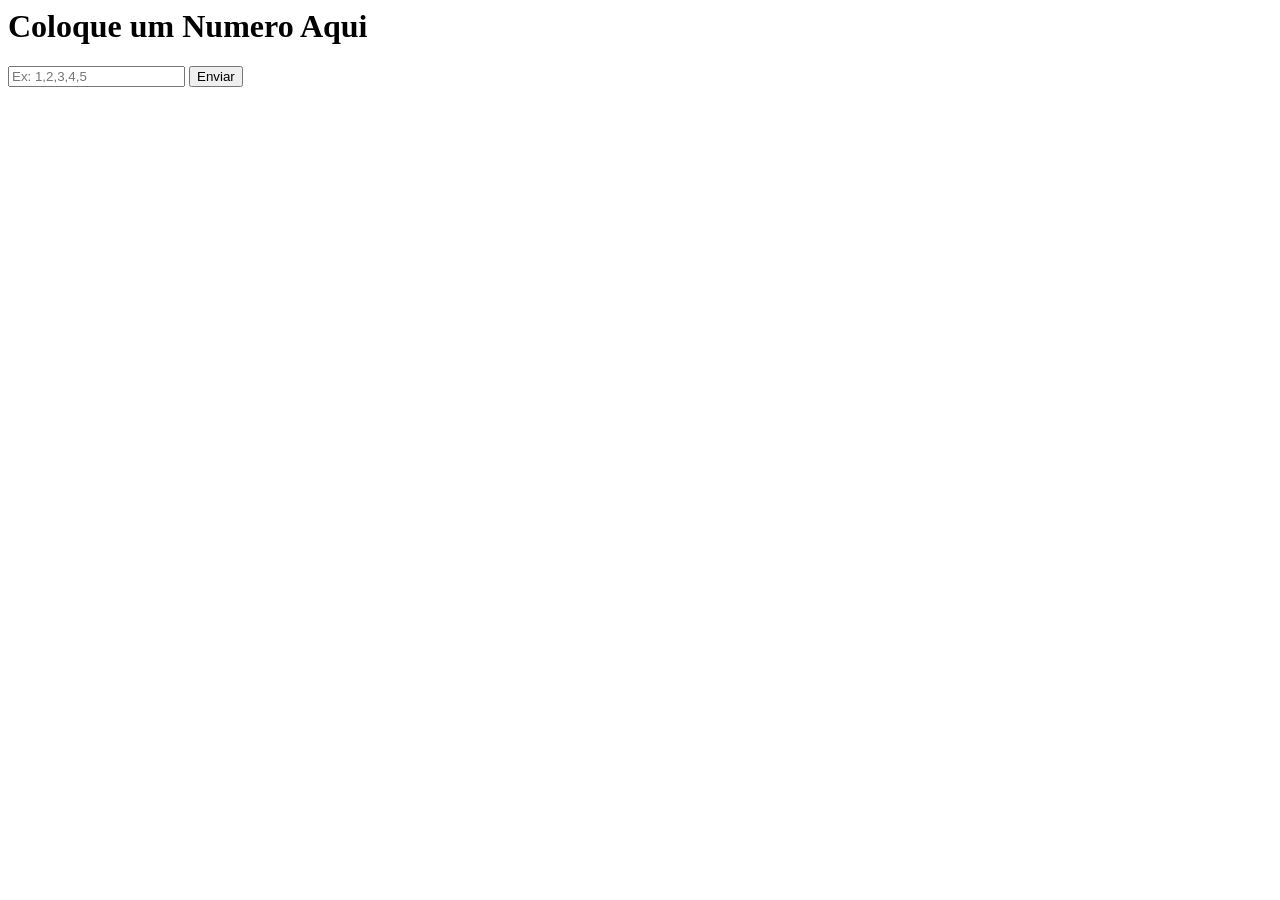
<file: Bianca-Gustavo/ex09/index.html>
<html>
    <title>Media Aritmetica</title>
    <h1>Coloque um Numero Aqui</h1>
    <form action="calcula.php" method="post">
    <input type="text" name="valores" placeholder="Ex: 1,2,3,4,5">
    <button type="submit">Enviar</button>
</form>
</html>
</file>
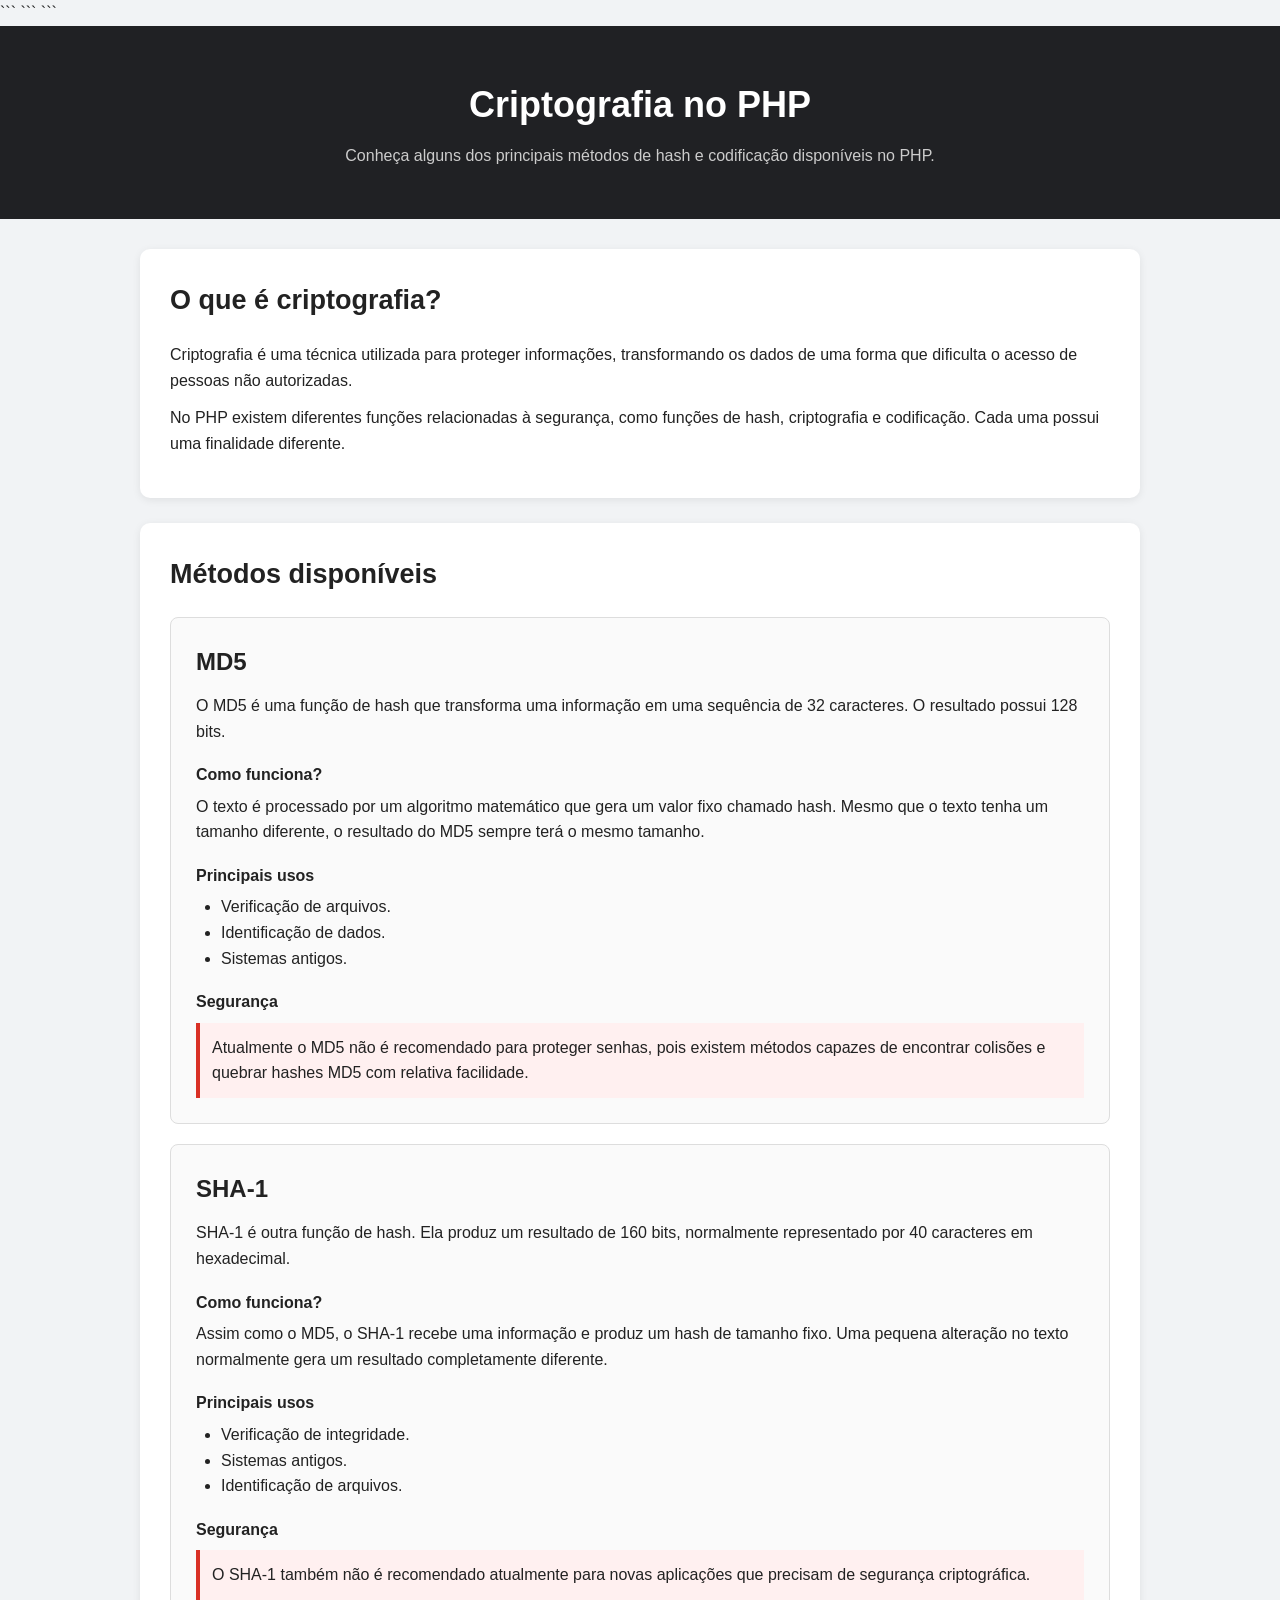
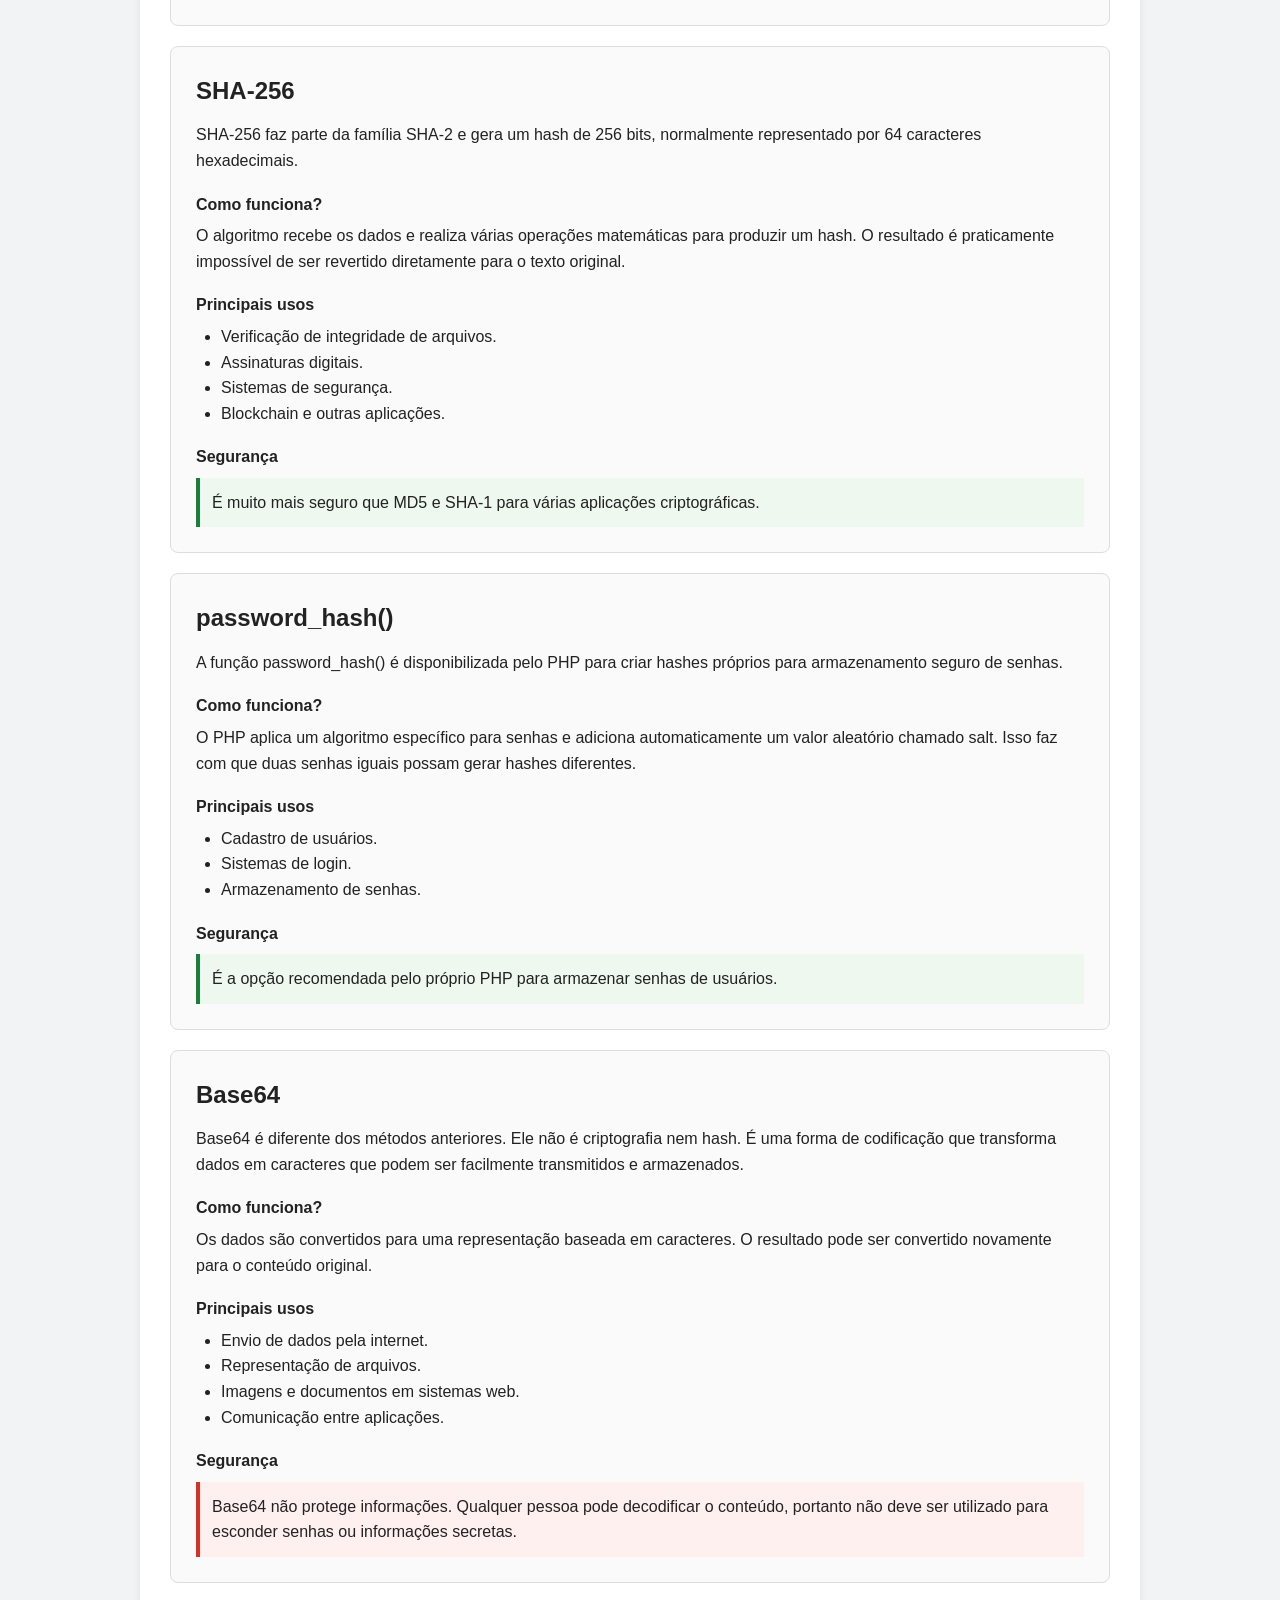
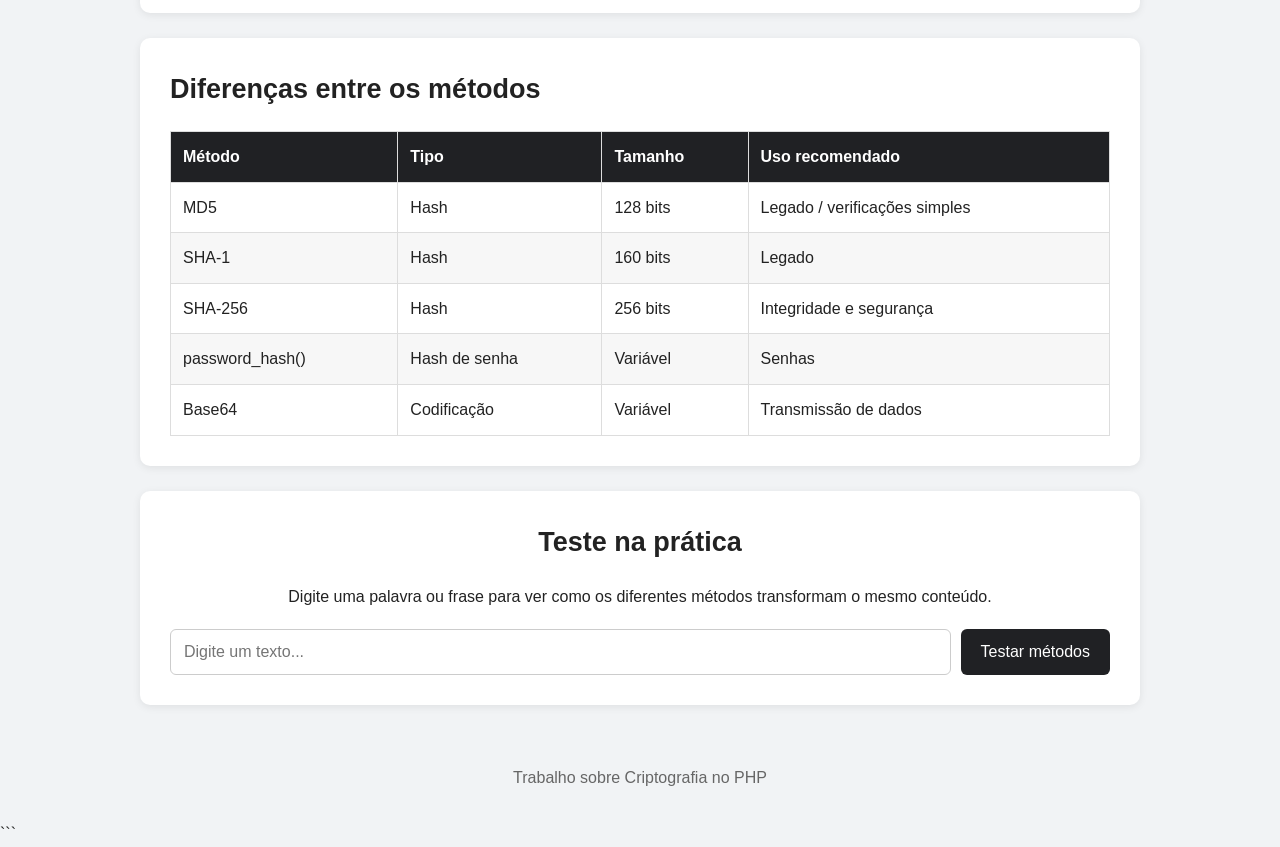
<file: 3-BIM/Atividades-M1/PHP/index.html>
<!DOCTYPE html>

<html lang="pt-br">

<head>
    <meta charset="UTF-8">
    <meta name="viewport" content="width=device-width, initial-scale=1.0">

```
<title>Criptografia no PHP</title>

<link rel="stylesheet" href="style.css">
```

</head>

<body>

```
<header>
    <h1>Criptografia no PHP</h1>

    <p>
        Conheça alguns dos principais métodos de hash e codificação
        disponíveis no PHP.
    </p>
</header>


<main>

    <section class="introducao">

        <h2>O que é criptografia?</h2>

        <p>
            Criptografia é uma técnica utilizada para proteger informações,
            transformando os dados de uma forma que dificulta o acesso de
            pessoas não autorizadas.
        </p>

        <p>
            No PHP existem diferentes funções relacionadas à segurança,
            como funções de hash, criptografia e codificação. Cada uma
            possui uma finalidade diferente.
        </p>

    </section>


    <section>

        <h2>Métodos disponíveis</h2>


        <div class="card">

            <h3>MD5</h3>

            <p>
                O MD5 é uma função de hash que transforma uma informação
                em uma sequência de 32 caracteres. O resultado possui
                128 bits.
            </p>

            <h4>Como funciona?</h4>

            <p>
                O texto é processado por um algoritmo matemático que gera
                um valor fixo chamado hash. Mesmo que o texto tenha um
                tamanho diferente, o resultado do MD5 sempre terá o mesmo
                tamanho.
            </p>

            <h4>Principais usos</h4>

            <ul>
                <li>Verificação de arquivos.</li>
                <li>Identificação de dados.</li>
                <li>Sistemas antigos.</li>
            </ul>

            <h4>Segurança</h4>

            <p class="alerta">
                Atualmente o MD5 não é recomendado para proteger senhas,
                pois existem métodos capazes de encontrar colisões e
                quebrar hashes MD5 com relativa facilidade.
            </p>

        </div>


        <div class="card">

            <h3>SHA-1</h3>

            <p>
                SHA-1 é outra função de hash. Ela produz um resultado
                de 160 bits, normalmente representado por 40 caracteres
                em hexadecimal.
            </p>

            <h4>Como funciona?</h4>

            <p>
                Assim como o MD5, o SHA-1 recebe uma informação e produz
                um hash de tamanho fixo. Uma pequena alteração no texto
                normalmente gera um resultado completamente diferente.
            </p>

            <h4>Principais usos</h4>

            <ul>
                <li>Verificação de integridade.</li>
                <li>Sistemas antigos.</li>
                <li>Identificação de arquivos.</li>
            </ul>

            <h4>Segurança</h4>

            <p class="alerta">
                O SHA-1 também não é recomendado atualmente para novas
                aplicações que precisam de segurança criptográfica.
            </p>

        </div>


        <div class="card">

            <h3>SHA-256</h3>

            <p>
                SHA-256 faz parte da família SHA-2 e gera um hash de
                256 bits, normalmente representado por 64 caracteres
                hexadecimais.
            </p>

            <h4>Como funciona?</h4>

            <p>
                O algoritmo recebe os dados e realiza várias operações
                matemáticas para produzir um hash. O resultado é
                praticamente impossível de ser revertido diretamente
                para o texto original.
            </p>

            <h4>Principais usos</h4>

            <ul>
                <li>Verificação de integridade de arquivos.</li>
                <li>Assinaturas digitais.</li>
                <li>Sistemas de segurança.</li>
                <li>Blockchain e outras aplicações.</li>
            </ul>

            <h4>Segurança</h4>

            <p class="sucesso">
                É muito mais seguro que MD5 e SHA-1 para várias aplicações
                criptográficas.
            </p>

        </div>


        <div class="card">

            <h3>password_hash()</h3>

            <p>
                A função password_hash() é disponibilizada pelo PHP para
                criar hashes próprios para armazenamento seguro de senhas.
            </p>

            <h4>Como funciona?</h4>

            <p>
                O PHP aplica um algoritmo específico para senhas e adiciona
                automaticamente um valor aleatório chamado salt. Isso faz
                com que duas senhas iguais possam gerar hashes diferentes.
            </p>

            <h4>Principais usos</h4>

            <ul>
                <li>Cadastro de usuários.</li>
                <li>Sistemas de login.</li>
                <li>Armazenamento de senhas.</li>
            </ul>

            <h4>Segurança</h4>

            <p class="sucesso">
                É a opção recomendada pelo próprio PHP para armazenar
                senhas de usuários.
            </p>

        </div>


        <div class="card">

            <h3>Base64</h3>

            <p>
                Base64 é diferente dos métodos anteriores. Ele não é
                criptografia nem hash. É uma forma de codificação que
                transforma dados em caracteres que podem ser facilmente
                transmitidos e armazenados.
            </p>

            <h4>Como funciona?</h4>

            <p>
                Os dados são convertidos para uma representação baseada
                em caracteres. O resultado pode ser convertido novamente
                para o conteúdo original.
            </p>

            <h4>Principais usos</h4>

            <ul>
                <li>Envio de dados pela internet.</li>
                <li>Representação de arquivos.</li>
                <li>Imagens e documentos em sistemas web.</li>
                <li>Comunicação entre aplicações.</li>
            </ul>

            <h4>Segurança</h4>

            <p class="alerta">
                Base64 não protege informações. Qualquer pessoa pode
                decodificar o conteúdo, portanto não deve ser utilizado
                para esconder senhas ou informações secretas.
            </p>

        </div>

    </section>


    <section class="comparacao">

        <h2>Diferenças entre os métodos</h2>

        <div class="tabela-container">

            <table>

                <thead>
                    <tr>
                        <th>Método</th>
                        <th>Tipo</th>
                        <th>Tamanho</th>
                        <th>Uso recomendado</th>
                    </tr>
                </thead>

                <tbody>

                    <tr>
                        <td>MD5</td>
                        <td>Hash</td>
                        <td>128 bits</td>
                        <td>Legado / verificações simples</td>
                    </tr>

                    <tr>
                        <td>SHA-1</td>
                        <td>Hash</td>
                        <td>160 bits</td>
                        <td>Legado</td>
                    </tr>

                    <tr>
                        <td>SHA-256</td>
                        <td>Hash</td>
                        <td>256 bits</td>
                        <td>Integridade e segurança</td>
                    </tr>

                    <tr>
                        <td>password_hash()</td>
                        <td>Hash de senha</td>
                        <td>Variável</td>
                        <td>Senhas</td>
                    </tr>

                    <tr>
                        <td>Base64</td>
                        <td>Codificação</td>
                        <td>Variável</td>
                        <td>Transmissão de dados</td>
                    </tr>

                </tbody>

            </table>

        </div>

    </section>


    <section class="teste">

        <h2>Teste na prática</h2>

        <p>
            Digite uma palavra ou frase para ver como os diferentes
            métodos transformam o mesmo conteúdo.
        </p>

        <form action="processar.php" method="POST">

            <input
                type="text"
                name="texto"
                placeholder="Digite um texto..."
                required
            >

            <button type="submit">
                Testar métodos
            </button>

        </form>

    </section>

</main>


<footer>

    <p>
        Trabalho sobre Criptografia no PHP
    </p>

</footer>
```

</body>

</html>
</file>
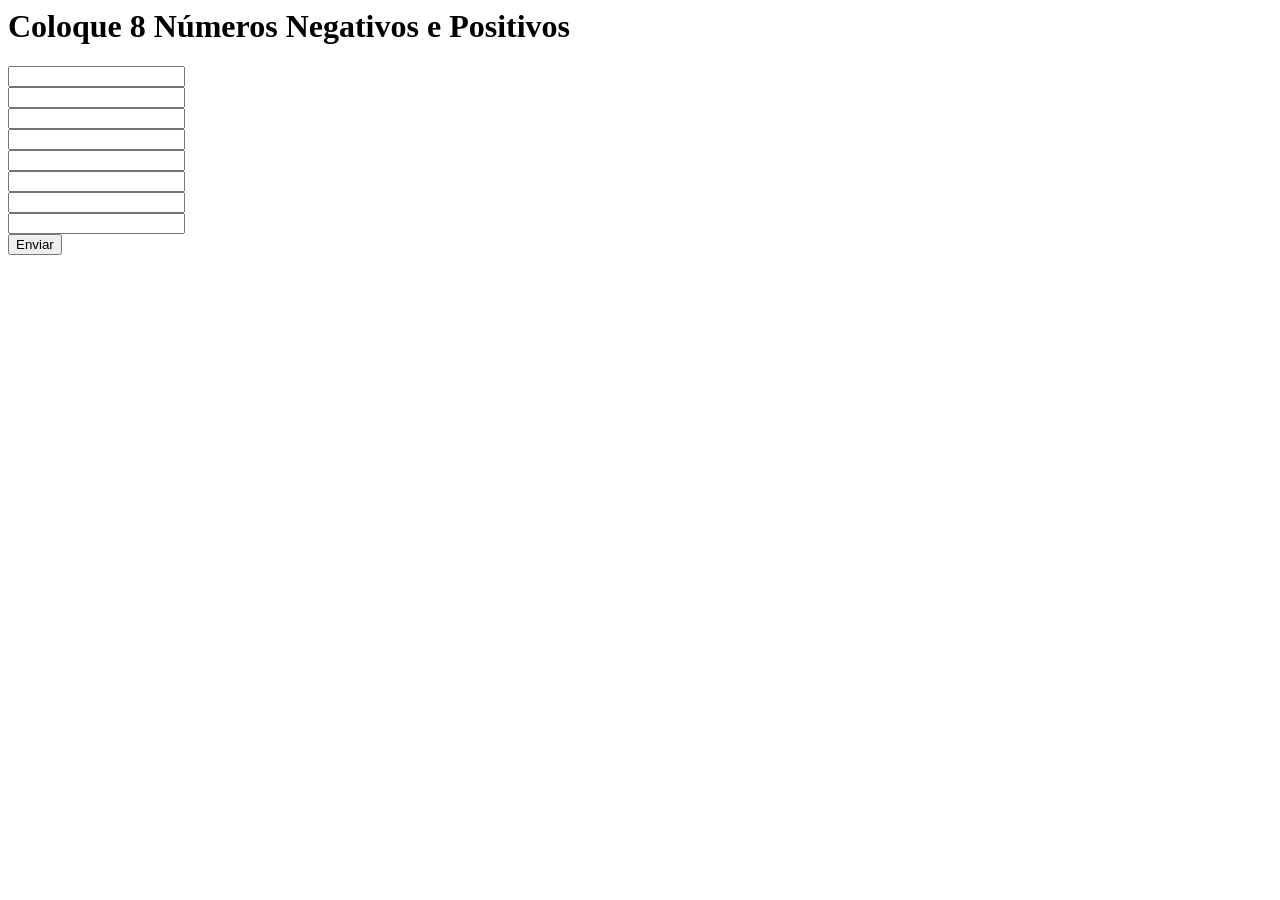
<file: 1-BIM/1-BIM-FundamentosPHP/Bianca-Gustavo/ex07/index.html>
<html>
    <h1>Coloque 8 Números Negativos e Positivos</h1>
    <form action="calcula.php" method="get">
    <input type="number" name="n[]"><br>
    <input type="number" name="n[]"><br>
    <input type="number" name="n[]"><br>
    <input type="number" name="n[]"><br>
    <input type="number" name="n[]"><br>
    <input type="number" name="n[]"><br>
    <input type="number" name="n[]"><br>
    <input type="number" name="n[]"><br>

    <button type="submit">Enviar</button>
</form>
</html>
</file>
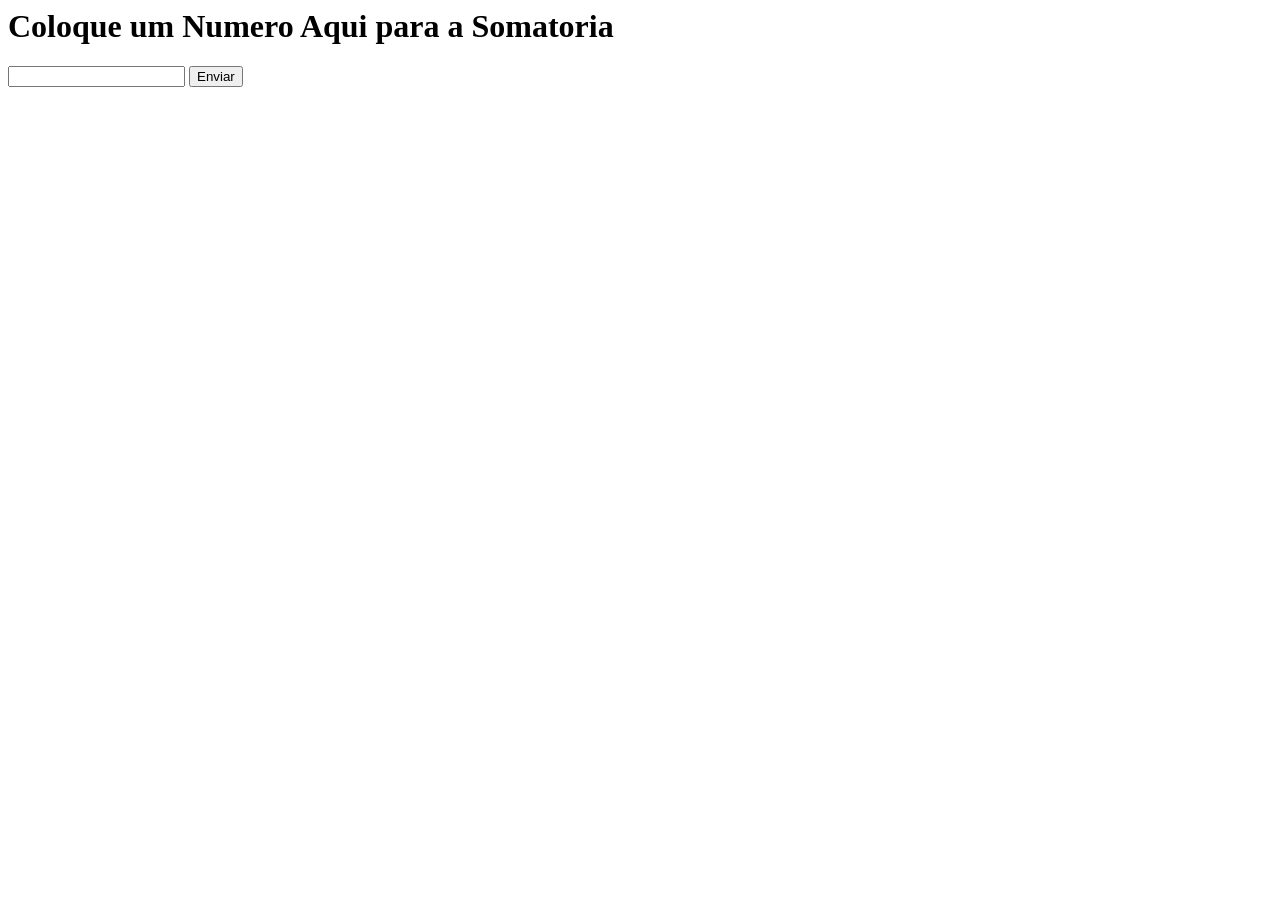
<file: 1-BIM/1-BIM-FundamentosPHP/Bianca-Gustavo/ex08/index.html>
<html>
    <h1>Coloque um Numero Aqui para a Somatoria</h1>
    <form action="calcula.php" method="get">
    <input type="number" name="n">
    <button type="submit">Enviar</button>
</form>
</html>
</file>
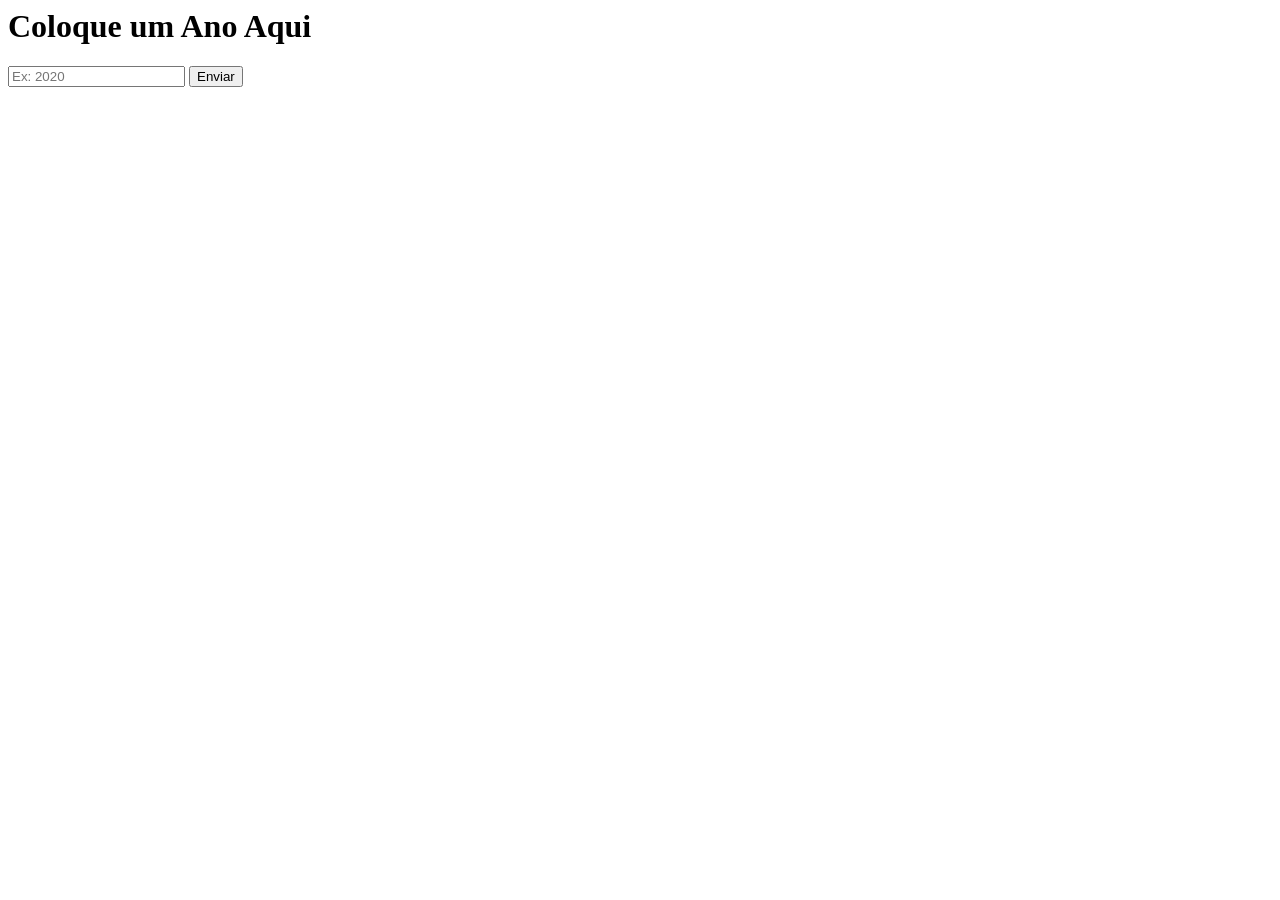
<file: 1-BIM/1-BIM-FundamentosPHP/Bianca-Gustavo/ex10/index.html>
<html>
    <title>Ano bissexto</title>
    <h1>Coloque um Ano Aqui</h1>
    <form action="calcula.php" method="post">
    <input type="text" name="ano" placeholder="Ex: 2020">
    <button type="submit">Enviar</button>
</form>
</html>
</file>
<file: 3-BIM/Atividades-M1/PHP/style.css>
* {
  margin: 0;
  padding: 0;
  box-sizing: border-box;
  }

body {
font-family: Arial, sans-serif;
background-color: #f1f3f5;
color: #222;
line-height: 1.6;
}

header {
background-color: #202124;
color: white;
text-align: center;
padding: 50px 20px;
}

header h1 {
font-size: 36px;
margin-bottom: 10px;
}

header p {
color: #cccccc;
}

main {
width: 90%;
max-width: 1000px;
margin: 30px auto;
}

section {
background-color: white;
padding: 30px;
margin-bottom: 25px;
border-radius: 10px;
box-shadow: 0 2px 8px rgba(0, 0, 0, 0.08);
}

section h2 {
margin-bottom: 20px;
font-size: 27px;
}

.introducao p {
margin-bottom: 12px;
}

.card {
background-color: #fafafa;
border: 1px solid #dddddd;
border-radius: 8px;
padding: 25px;
margin-top: 20px;
}

.card h3 {
font-size: 24px;
margin-bottom: 12px;
}

.card h4 {
margin-top: 18px;
margin-bottom: 6px;
}

.card ul {
margin-left: 25px;
}

.alerta {
background-color: #fff0f0;
padding: 12px;
border-left: 4px solid #d93025;
margin-top: 8px;
}

.sucesso {
background-color: #eef8ee;
padding: 12px;
border-left: 4px solid #188038;
margin-top: 8px;
}

.tabela-container {
overflow-x: auto;
}

table {
width: 100%;
border-collapse: collapse;
}

th,
td {
border: 1px solid #dddddd;
padding: 12px;
text-align: left;
}

th {
background-color: #202124;
color: white;
}

tr:nth-child(even) {
background-color: #f7f7f7;
}

.teste {
text-align: center;
}

.teste p {
margin-bottom: 20px;
}

.teste form {
display: flex;
gap: 10px;
}

.teste input {
flex: 1;
padding: 13px;
border: 1px solid #cccccc;
border-radius: 6px;
font-size: 16px;
}

button {
padding: 13px 20px;
background-color: #202124;
color: white;
border: none;
border-radius: 6px;
cursor: pointer;
font-size: 16px;
}

button:hover {
background-color: #444444;
}

footer {
text-align: center;
padding: 30px;
color: #666666;
}

@media (max-width: 600px) {


header h1 {
    font-size: 28px;
}

section {
    padding: 20px;
}

.teste form {
    flex-direction: column;
}

button {
    width: 100%;
}


}

.texto-original {
text-align: center;
}

.texto {
margin-top: 15px;
padding: 18px;


background-color: #f5f5f5;
border: 1px solid #dddddd;
border-radius: 8px;

font-family: monospace;
font-size: 18px;

word-break: break-word;


}

.resultado {
display: flex;
flex-direction: column;
gap: 15px;
}

.resultado-card {
padding: 20px;


background-color: #fafafa;
border: 1px solid #dddddd;

border-radius: 8px;

transition: 0.2s;


}

.resultado-card:hover {
transform: translateY(-2px);
box-shadow: 0 4px 10px rgba(0, 0, 0, 0.08);
}

.resultado-card.destaque {
border-left: 5px solid #188038;
}

.titulo {
display: flex;
justify-content: space-between;
align-items: center;


gap: 15px;
margin-bottom: 12px;


}

.titulo h3 {
font-size: 21px;
}

.titulo span {
font-size: 13px;
color: #777777;
background-color: #eeeeee;


padding: 5px 9px;
border-radius: 20px;


}

.resultado-card p {
background-color: white;


border: 1px solid #dddddd;
border-radius: 5px;

padding: 12px;

font-family: monospace;
font-size: 14px;

word-break: break-all;


}

.explicacao p {
margin-bottom: 12px;
}

.acoes {
display: flex;
justify-content: center;
gap: 12px;


margin: 25px 0;


}

.botao {
display: inline-block;


padding: 12px 20px;

background-color: #202124;
color: white;

text-decoration: none;

border: none;
border-radius: 6px;

font-size: 15px;
cursor: pointer;


}

.botao:hover {
background-color: #444444;
}

.botao.secundario {
background-color: #555555;
}

@media (max-width: 600px) {


.titulo {
    flex-direction: column;
    align-items: flex-start;
}

.acoes {
    flex-direction: column;
}

.botao {
    text-align: center;
    width: 100%;
}


}
</file>
